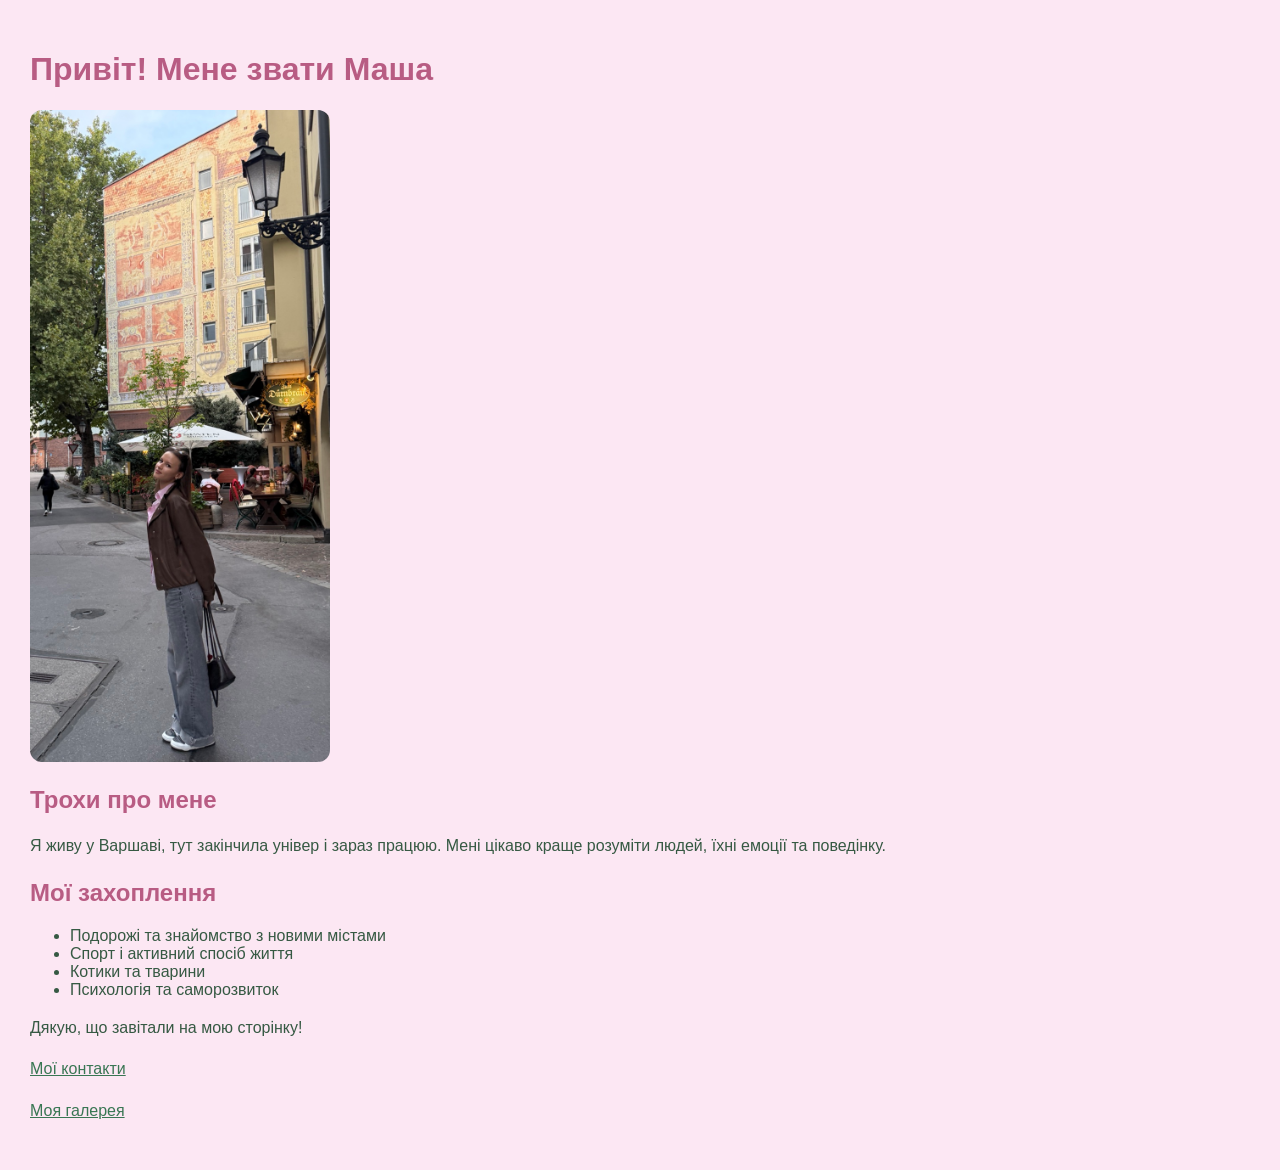
<file: дз 21 hillel/index.html>
<!DOCTYPE html>
<html>

<head>
    <meta charset="UTF-8">
    <title>Про мене | Маша</title>
    <link rel="stylesheet" href="style.css">
</head>

<body>

    <h1>Привіт! Мене звати Маша</h1>

    <img src="photo/masha.jpg" width="300">

    <h2>Трохи про мене</h2>

    <p>
        Я живу у Варшаві, тут закінчила універ і зараз працюю.
        Мені цікаво краще розуміти людей, їхні емоції та поведінку.
    </p>

    <h2>Мої захоплення</h2>

    <ul>
        <li>Подорожі та знайомство з новими містами</li>
        <li>Спорт і активний спосіб життя</li>
        <li>Котики та тварини</li>
        <li>Психологія та саморозвиток</li>
    </ul>



    <p>
        Дякую, що завітали на мою сторінку!
    </p>

    <p>
        <a href="pages/contact.html">Мої контакти</a>
    </p>

    <p>
        <a href="pages/gallery.html">Моя галерея</a>
    </p>

</body>

</html>
</file>
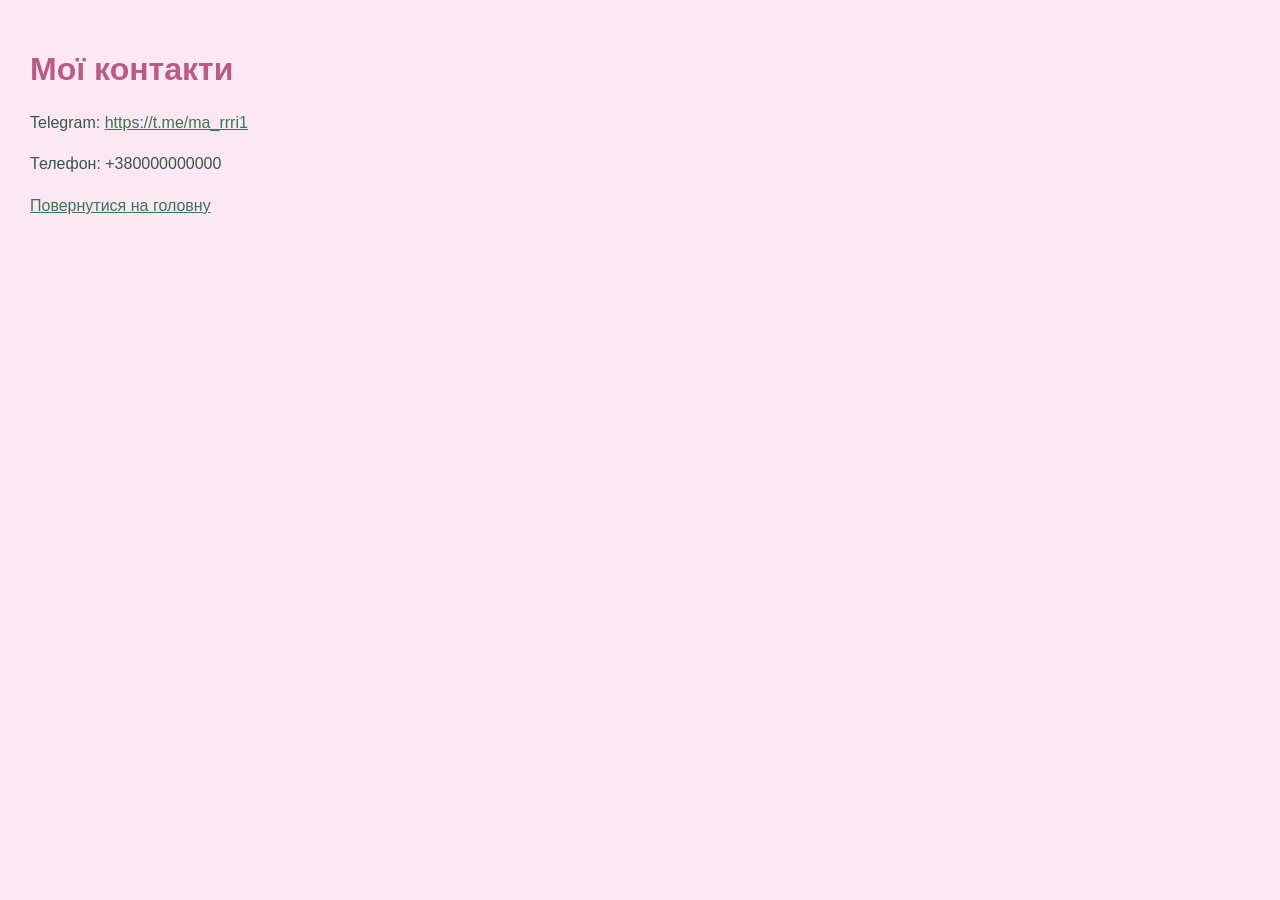
<file: дз 21 hillel/pages/contact.html>
<!DOCTYPE html>
<html lang="uk">

<head>
    <meta charset="UTF-8">
    <title>Мої контакти</title>
    <link rel="stylesheet" href="../style.css">
</head>

<body>

    <h1>Мої контакти</h1>

    <p>Telegram: <a href="https://t.me/ma_rrri1">https://t.me/ma_rrri1</a></p>

    <p>Телефон: +380000000000</p>

    <p><a href="../index.html">Повернутися на головну</a></p>

</body>

</html>
</file>
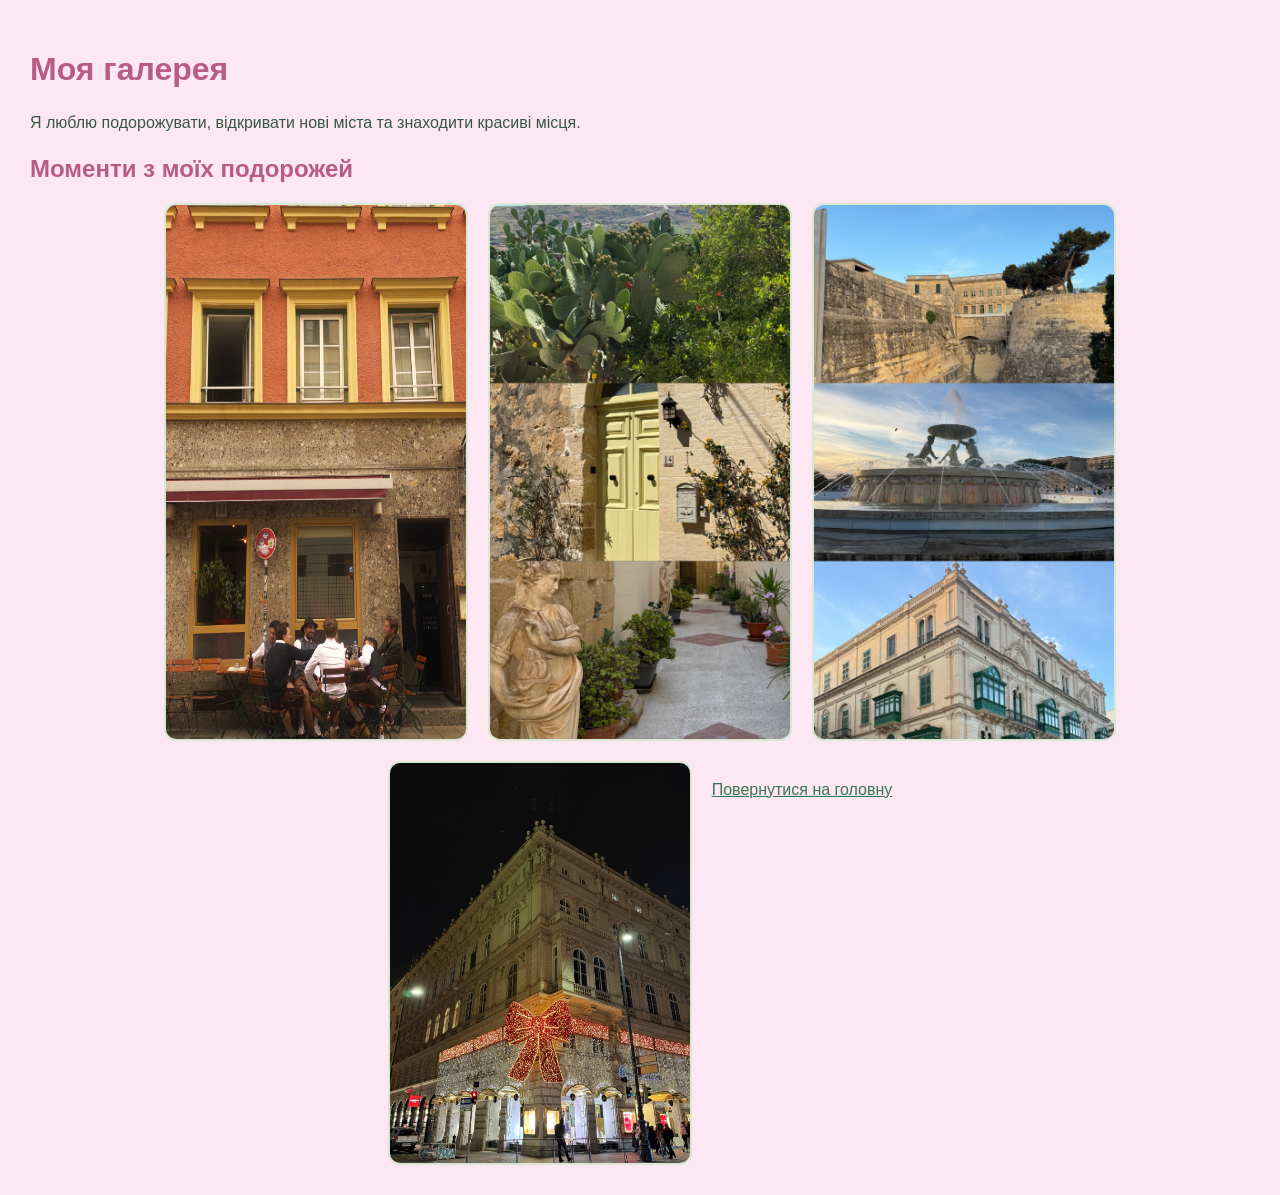
<file: дз 21 hillel/pages/gallery.html>
<!DOCTYPE html>
<html lang="uk">

<head>
    <meta charset="UTF-8">
    <title>Моя галерея</title>
    <link rel="stylesheet" href="../style.css">
</head>

<body>

    <h1>Моя галерея</h1>

    <p>
        Я люблю подорожувати, відкривати нові міста
        та знаходити красиві місця.
    </p>

    <h2>Моменти з моїх подорожей</h2>
    <div class="gallery"> 
    <img src="../photo/ccdr 2026-10-03 1358352485E287E344 2.JPG" width="300">

    <img src="../photo/4DAC1530-0CE6-43FD-B616-07D4A017544A 2.JPG" width="300">

    <img src="../photo/A0C947E8-1413-47A2-A913-73EE904F72F9 2.JPG" width="300">

    <img src="../photo/IMG_8715 2.jpeg" width="300">
   
    <p><a href="../index.html">Повернутися на головну</a></p>
    </div>

</body>

</html>
</file>
<file: дз 21 hillel/style.css>
body {
    background-color: #FCE7F3;
    color: #365943;
    font-family: Arial, sans-serif;
    margin: 0;
    padding: 30px;
}

h1,
h2 {
    color: #B85C83;
}

p {
    line-height: 1.6;
}

a {
    color: #397653;
}
img {
    max-width: 100%;
    height: auto;
    border-radius: 12px;
}
nav {
    display: flex;
    justify-content: center;
    flex-wrap: wrap;
    gap: 20px;
    margin: 20px 0;
}

nav a {
    color: #397653;
    text-decoration: none;
    font-weight: bold;
}

nav a:hover {
    color: #B85C83;
}

.gallery {
    display: flex;
    flex-wrap: wrap;
    justify-content: center;
    gap: 20px;
    margin-top: 20px;
}

.gallery img {
    width: 300px;
    max-width: 100%;
    height: auto;
    border-radius: 12px;
    border: 2px solid #D8E8D5;
}
</file>
